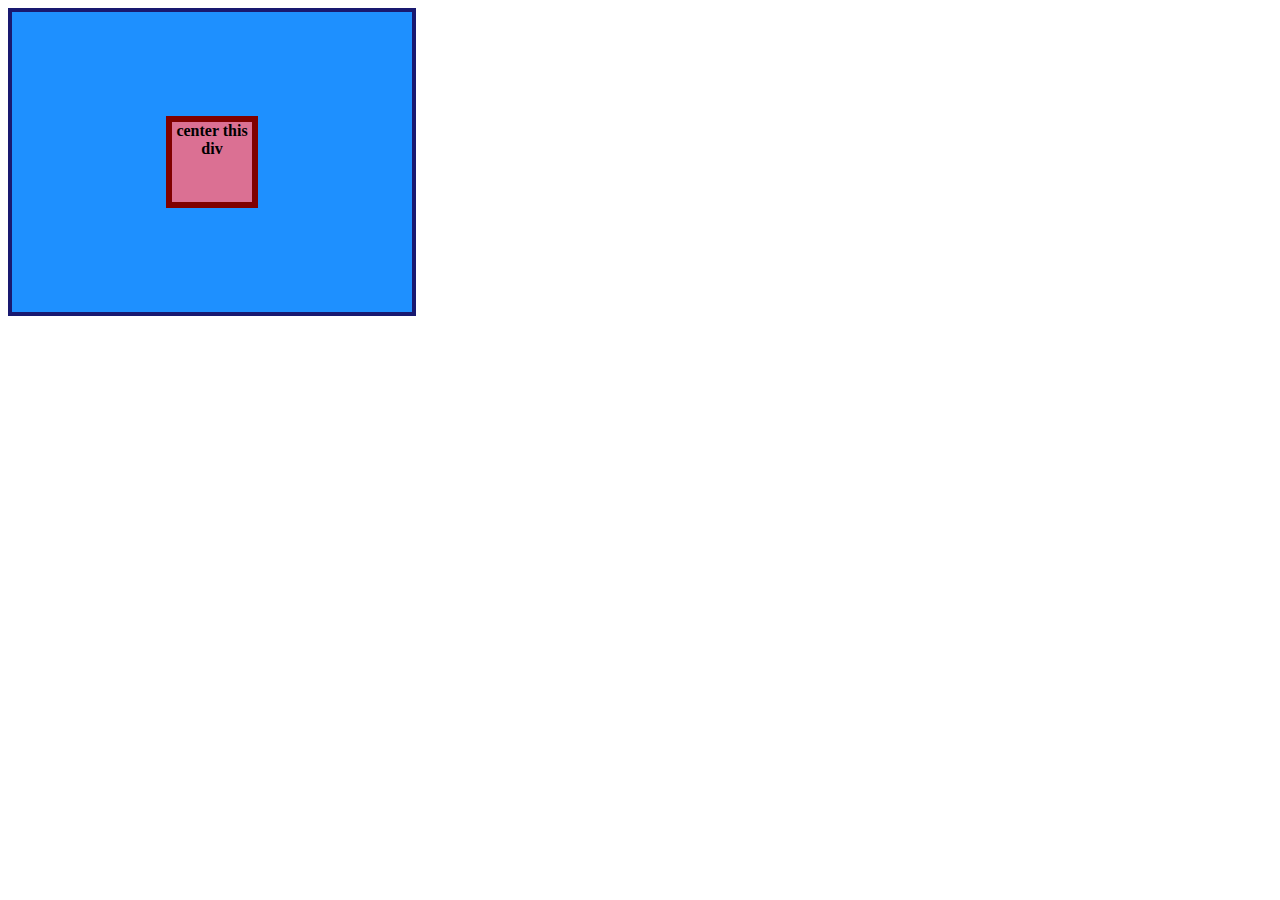
<file: 01-flex-center/index.html>
<!DOCTYPE html>
<html lang="en">

<head>
  <meta charset="UTF-8">
  <meta http-equiv="X-UA-Compatible" content="IE=edge">
  <meta name="viewport" content="width=device-width, initial-scale=1.0">
  <title>CENTER THIS DIV</title>
  <link rel="stylesheet" href="styles.css">
</head>

<body>
  <div class="container">
    <div class="box">center this div</div>
  </div>
</body>

</html>
</file>
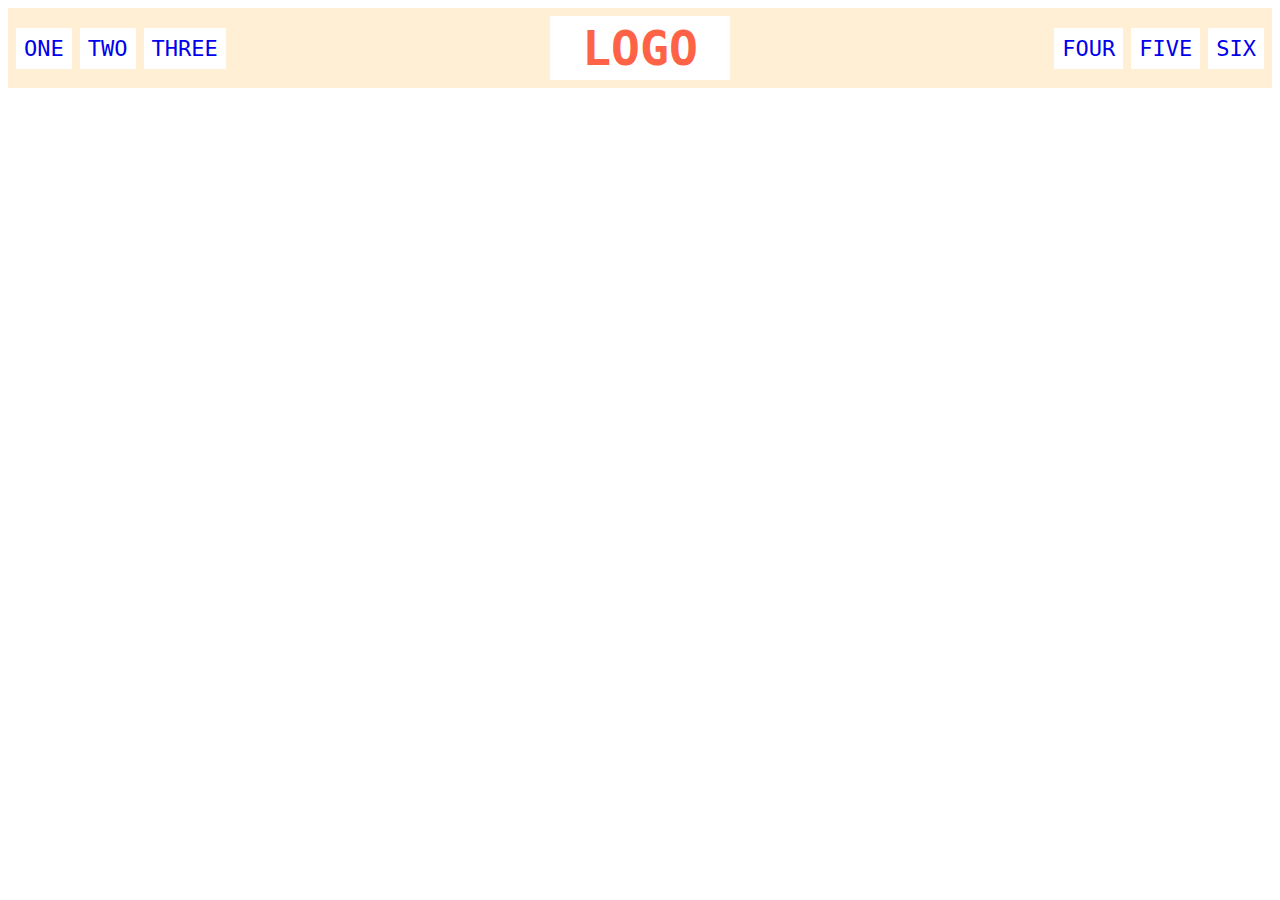
<file: 02-flex-header/index.html>
<!DOCTYPE html>
<html lang="en">

<head>
    <meta charset="UTF-8">
    <meta http-equiv="X-UA-Compatible" content="IE=edge">
    <meta name="viewport" content="width=device-width, initial-scale=1.0">
    <title>Flex Header</title>
    <link rel="stylesheet" href="styles.css">
</head>

<body>
    <div class="header">
        <div class="left-links">
            <ul>
                <li><a href="#">ONE</a></li>
                <li><a href="#">TWO</a></li>
                <li><a href="#">THREE</a></li>
            </ul>
        </div>
        <div class="logo">LOGO</div>
        <div class="right-links">
            <ul>
                <li><a href="#">FOUR</a></li>
                <li><a href="#">FIVE</a></li>
                <li><a href="#">SIX</a></li>
            </ul>
        </div>
    </div>
</body>

</html>
</file>
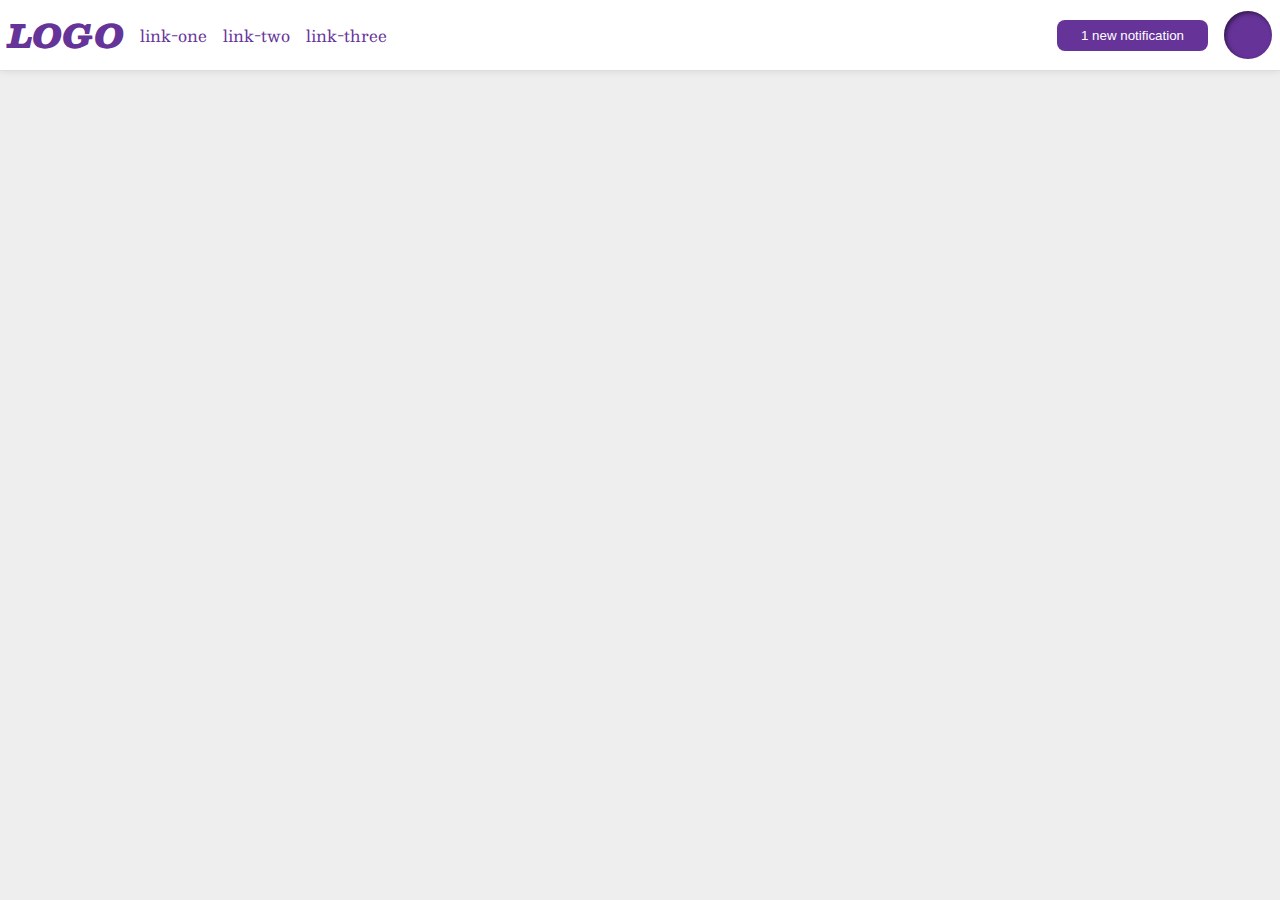
<file: 03-flex-header-2/index.html>
<!DOCTYPE html>
<html lang="en">

<head>
    <meta charset="UTF-8">
    <meta http-equiv="X-UA-Compatible" content="IE=edge">
    <meta name="viewport" content="width=device-width, initial-scale=1.0">
    <title>Flex Header 2</title>
    <link rel="stylesheet" href="styles.css">
</head>

<body>
    <div class="header">
        <div class="left">
            <div class="logo">
                LOGO
            </div>
            <ul class="links">
                <li><a href="google.com">link-one</a></li>
                <li><a href="google.com">link-two</a></li>
                <li><a href="google.com">link-three</a></li>
            </ul>
        </div>
        <div class="right">
            <button class="notifications">
                1 new notification
            </button>
            <div class="profile-image"></div>
        </div>
    </div>
</body>

</html>
</file>
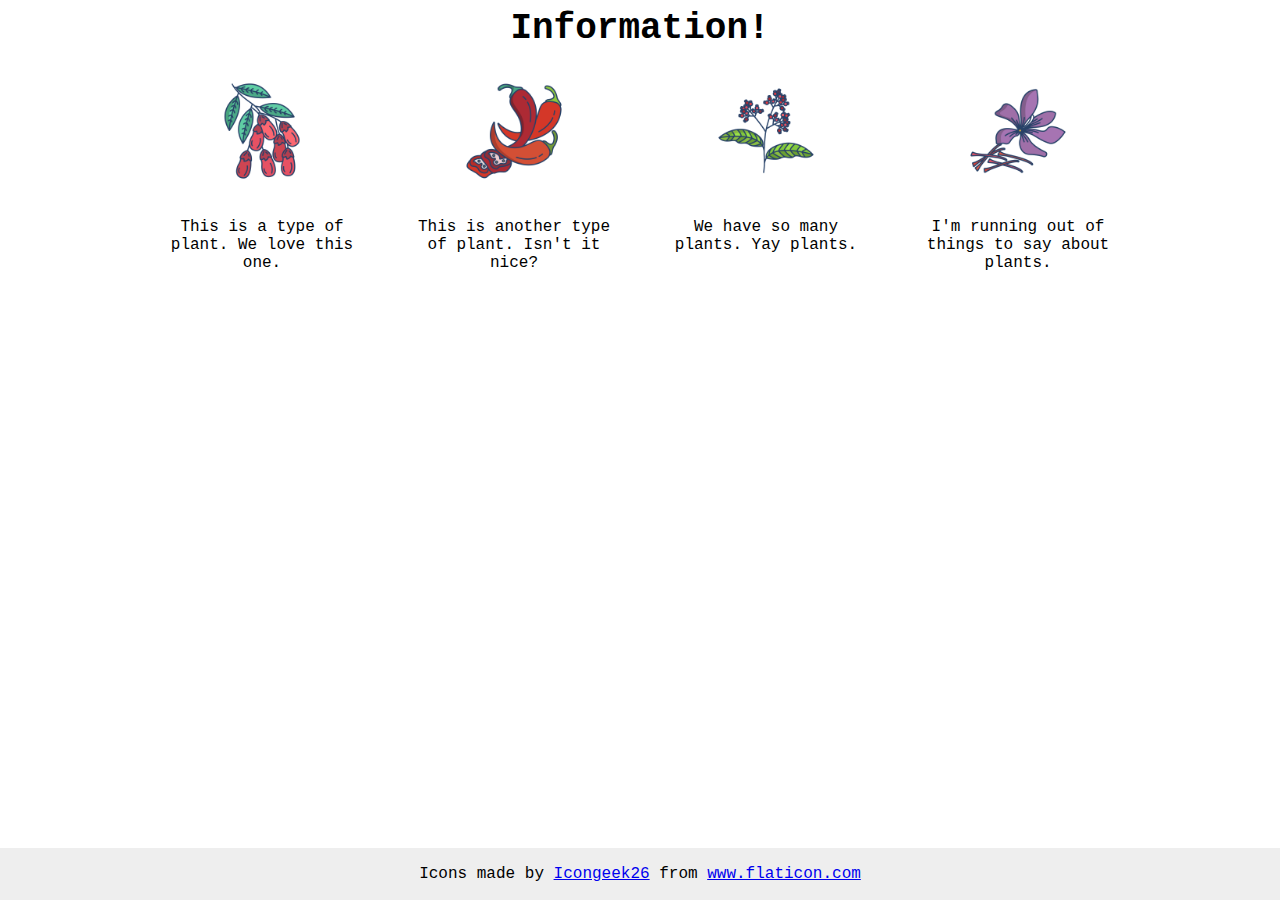
<file: 04-flex-information/index.html>
<!DOCTYPE html>
<html lang="en">

<head>
    <meta charset="UTF-8">
    <meta http-equiv="X-UA-Compatible" content="IE=edge">
    <meta name="viewport" content="width=device-width, initial-scale=1.0">
    <title>Information</title>
    <link rel="stylesheet" href="styles.css">
</head>

<body>
    <div class="title">Information!</div>

    <div class="container">
        <div class="info">
            <img src="./images/barberry.png" alt="barberry">
            <div class="text">This is a type of plant. We love this one.</div>
        </div>
        <div class="info">
            <img src="./images/chilli.png" alt="chili">
            <div class="text">This is another type of plant. Isn't it nice?</div>
        </div>
        <div class="info">
            <img src="./images/pepper.png" alt="pepper">
            <div class="text">We have so many plants. Yay plants.</div>
        </div>
        <div class="info">
            <img src="./images/saffron.png" alt="saffron">
            <div class="text">I'm running out of things to say about plants.</div>
        </div>
    </div>

    <!-- disregard this section, it's here to give attribution to the creator of these icons -->
    <div class="footer">
        <div>Icons made by <a href="https://www.flaticon.com/authors/icongeek26" title="Icongeek26">Icongeek26</a> from
            <a href="https://www.flaticon.com/" title="Flaticon">www.flaticon.com</a></div>
    </div>
</body>

</html>
</file>
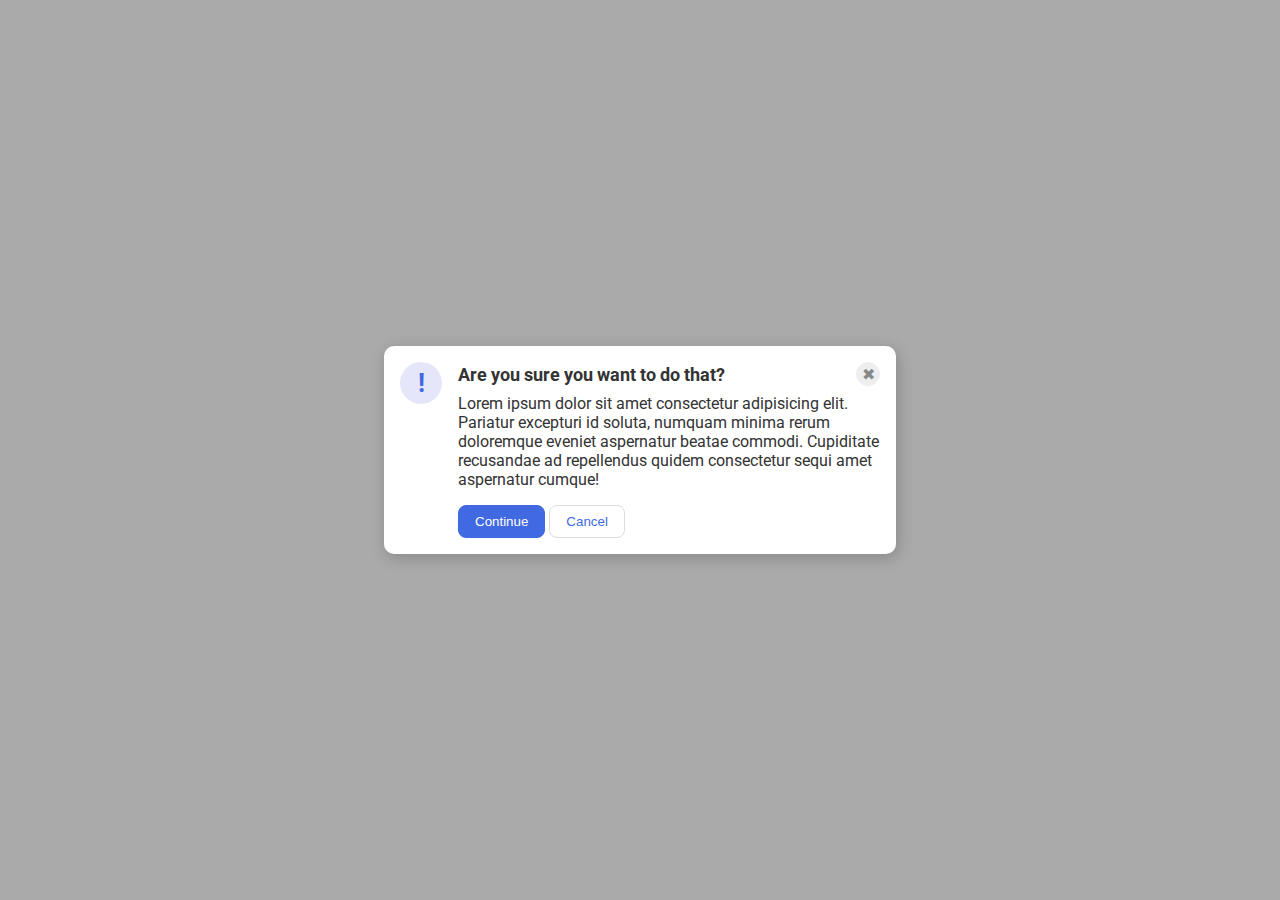
<file: 05-flex-modal/index.html>
<!DOCTYPE html>
<html lang="en">
  <head>
    <meta charset="UTF-8" />
    <meta http-equiv="X-UA-Compatible" content="IE=edge" />
    <meta name="viewport" content="width=device-width, initial-scale=1.0" />
    <link rel="stylesheet" href="styles.css" />
    <title>Modal</title>
  </head>
  <body>
    <div class="modal">
      <div class="icon">!</div>
      <!-- additional container used here -->
      <div class="container">
        <!-- header div was moved to encompass the close button as well -->
        <div class="header">
          Are you sure you want to do that?
          <button class="close-button">✖</button>
        </div>
        <div class="text">
          Lorem ipsum dolor sit amet consectetur adipisicing elit. Pariatur
          excepturi id soluta, numquam minima rerum doloremque eveniet
          aspernatur beatae commodi. Cupiditate recusandae ad repellendus quidem
          consectetur sequi amet aspernatur cumque!
        </div>
        <button class="continue">Continue</button>
        <button class="cancel">Cancel</button>
      </div>
    </div>
  </body>
</html>
</file>
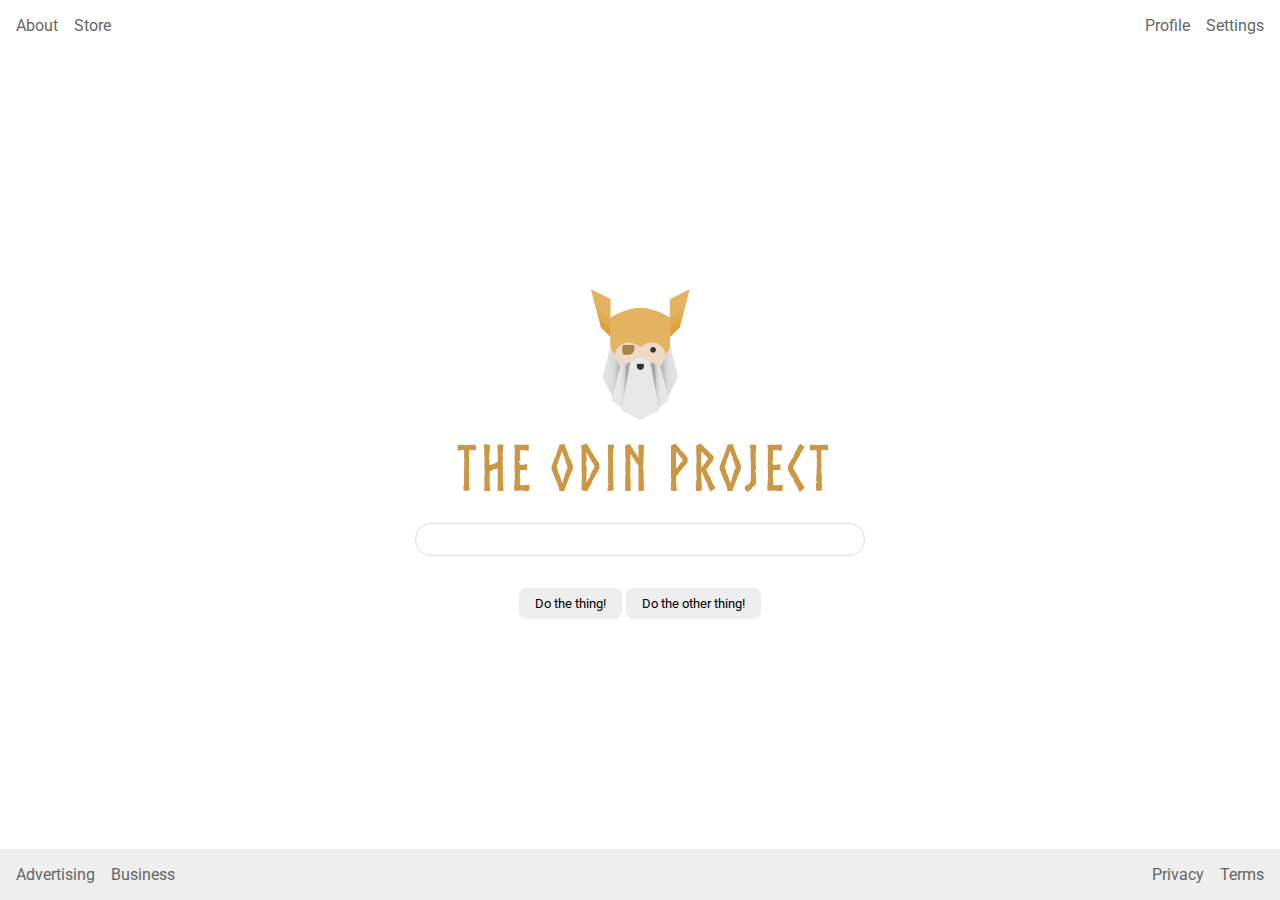
<file: 06-flex-layout/index.html>
<!DOCTYPE html>
<html lang="en">
  <head>
    <meta charset="UTF-8" />
    <meta http-equiv="X-UA-Compatible" content="IE=edge" />
    <meta name="viewport" content="width=device-width, initial-scale=1.0" />
    <title>LAYOUT</title>
    <link rel="stylesheet" href="styles.css" />
  </head>
  <body>
    <div class="header">
      <ul class="left-links">
        <li><a href="#">About</a></li>
        <li><a href="#">Store</a></li>
      </ul>
      <ul class="right-links">
        <li><a href="#">Profile</a></li>
        <li><a href="#">Settings</a></li>
      </ul>
    </div>
    <div class="content">
      <img
        src="logo.png"
        alt="Project logo. Represents odin with the project name."
      />
      <div class="input">
        <input type="text" />
      </div>
      <div class="buttons">
        <button>Do the thing!</button>
        <button>Do the other thing!</button>
      </div>
    </div>
    <div class="footer">
      <ul class="left-links">
        <li><a href="#">Advertising</a></li>
        <li><a href="#">Business</a></li>
      </ul>
      <ul class="right-links">
        <li><a href="#">Privacy</a></li>
        <li><a href="#">Terms</a></li>
      </ul>
    </div>
  </body>
</html>
</file>
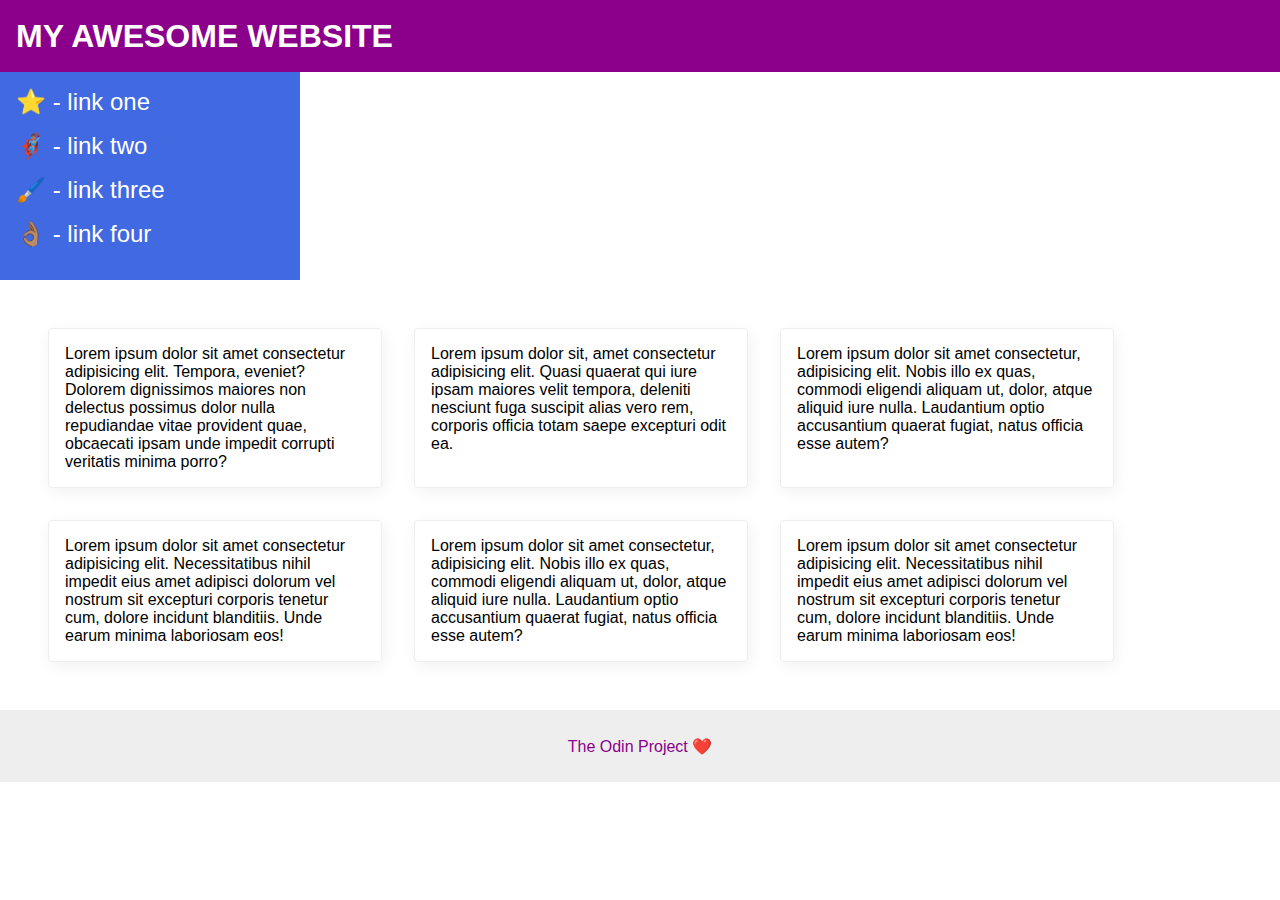
<file: 07-flex-layout-2/index.html>
<!DOCTYPE html>
<html lang="en">
  <head>
    <meta charset="UTF-8" />
    <meta http-equiv="X-UA-Compatible" content="IE=edge" />
    <meta name="viewport" content="width=device-width, initial-scale=1.0" />
    <title>The Holy Grail</title>
    <link rel="stylesheet" href="styles.css" />
  </head>
  <body>
    <div class="header">MY AWESOME WEBSITE</div>
    <div class="body">
      <div class="sidebar">
        <ul>
          <li><a href="#">⭐ - link one</a></li>
          <li><a href="#">🦸🏽‍♂️ - link two</a></li>
          <li><a href="#">🖌️ - link three</a></li>
          <li><a href="#">👌🏽 - link four</a></li>
        </ul>
      </div>
      <div class="container">
        <div class="card">
          Lorem ipsum dolor sit amet consectetur adipisicing elit. Tempora,
          eveniet? Dolorem dignissimos maiores non delectus possimus dolor nulla
          repudiandae vitae provident quae, obcaecati ipsam unde impedit
          corrupti veritatis minima porro?
        </div>
        <div class="card">
          Lorem ipsum dolor sit, amet consectetur adipisicing elit. Quasi
          quaerat qui iure ipsam maiores velit tempora, deleniti nesciunt fuga
          suscipit alias vero rem, corporis officia totam saepe excepturi odit
          ea.
        </div>
        <div class="card">
          Lorem ipsum dolor sit amet consectetur, adipisicing elit. Nobis illo
          ex quas, commodi eligendi aliquam ut, dolor, atque aliquid iure nulla.
          Laudantium optio accusantium quaerat fugiat, natus officia esse autem?
        </div>
        <div class="card">
          Lorem ipsum dolor sit amet consectetur adipisicing elit.
          Necessitatibus nihil impedit eius amet adipisci dolorum vel nostrum
          sit excepturi corporis tenetur cum, dolore incidunt blanditiis. Unde
          earum minima laboriosam eos!
        </div>
        <div class="card">
          Lorem ipsum dolor sit amet consectetur, adipisicing elit. Nobis illo
          ex quas, commodi eligendi aliquam ut, dolor, atque aliquid iure nulla.
          Laudantium optio accusantium quaerat fugiat, natus officia esse autem?
        </div>
        <div class="card">
          Lorem ipsum dolor sit amet consectetur adipisicing elit.
          Necessitatibus nihil impedit eius amet adipisci dolorum vel nostrum
          sit excepturi corporis tenetur cum, dolore incidunt blanditiis. Unde
          earum minima laboriosam eos!
        </div>
      </div>
    </div>
    <div class="footer">The Odin Project ❤️</div>
  </body>
</html>
</file>
<file: 01-flex-center/styles.css>
.container {
  background: dodgerblue;
  border: 4px solid midnightblue;
  width: 400px;
  height: 300px;
  display: flex;
  justify-content: center;
  align-items: center;
}

.box {
  background: palevioletred;
  font-weight: bold;
  text-align: center;
  border: 6px solid maroon;
  width: 80px;
  height: 80px;
}
</file>
<file: 02-flex-header/styles.css>
.header {
    font-family: monospace;
    background: papayawhip;
    display: flex;
    justify-content: space-between;
    padding: 8px;
    align-items: center;
}

.logo {
    font-size: 48px;
    font-weight: 900;
    color: tomato;
    background: white;
    padding: 4px 32px;
}

ul {
    /* this removes the dots on the list items*/
    list-style-type: none;
    display: flex;
    margin: 0;
    padding: 0;
    gap: 8px;
}

a {
    font-size: 22px;
    background: white;
    padding: 8px;
    /* this removes the line under the links */
    text-decoration: none;
}
</file>
<file: 03-flex-header-2/styles.css>
/* this is some magical font-importing.  
you'll learn about it later. */
@import url('https://fonts.googleapis.com/css2?family=Besley:ital,wght@0,400;1,900&display=swap');

body {
    margin: 0;
    background: #eee;
    font-family: Besley, serif;
}

.header {
    background: white;
    border-bottom: 1px solid #ddd;
    box-shadow: 0 0 8px rgba(0, 0, 0, .1);
    display: flex;
    justify-content: space-between;
    padding: 8px;
}

.profile-image {
    background: rebeccapurple;
    box-shadow: inset 2px 2px 4px rgba(0, 0, 0, .5);
    border-radius: 50%;
    width: 48px;
    height: 48px;
}

.logo {
    color: rebeccapurple;
    font-size: 32px;
    font-weight: 900;
    font-style: italic;
}

button {
    border: none;
    border-radius: 8px;
    background: rebeccapurple;
    color: white;
    padding: 8px 24px;
}

a {
    /* this removes the line under our links */
    text-decoration: none;
    color: rebeccapurple;
}

ul {
    list-style-type: none;
    display: flex;
    margin: 0;
    padding: 0;
    gap: 16px;
}

.left,
.right {
    display: flex;
    align-items: center;
    gap: 16px;
}
</file>
<file: 04-flex-information/styles.css>
body {
    font-family: 'Courier New', Courier, monospace;
    text-align: center;
}

img {
    width: 100px;
    height: 100px;
    margin-bottom: 32px;
}

.title {
    font-size: 36px;
    font-weight: 900;
    margin-bottom: 32px;
}


.container {
    display: flex;
    justify-content: center;
    gap: 52px;
}

.info {
    max-width: 200px;
}

/* do not edit this footer */
.footer {
    position: fixed;
    bottom: 0;
    left: 0;
    right: 0;
    height: 52px;
    display: flex;
    align-items: center;
    justify-content: center;
    background: #eee;
}
</file>
<file: 05-flex-modal/styles.css>
@import url("https://fonts.googleapis.com/css2?family=Roboto:wght@400;700&display=swap");

html,
body {
  height: 100%;
}

body {
  font-family: Roboto, sans-serif;
  margin: 0;
  background: #aaa;
  color: #333;
  /* I'll give you this one for free lol */
  display: flex;
  align-items: center;
  justify-content: center;
}

.modal {
  background: white;
  width: 480px;
  border-radius: 10px;
  box-shadow: 2px 4px 16px rgba(0, 0, 0, 0.2);
  display: flex;
  gap: 16px;
  padding: 16px;
}

.icon {
  color: royalblue;
  font-size: 26px;
  font-weight: 700;
  background: lavender;
  width: 42px;
  height: 42px;
  border-radius: 50%;
  display: flex;
  align-items: center;
  justify-content: center;
  flex-shrink: 0;
}

.close-button {
  background: #eee;
  border-radius: 50%;
  color: #888;
  font-weight: 400;
  font-size: 16px;
  height: 24px;
  width: 24px;
  display: flex;
  align-items: center;
  justify-content: center;
  border: 1px solid #eee;
  padding: 0;
}

button {
  cursor: pointer;
  padding: 8px 16px;
  border-radius: 8px;
}

button.continue {
  background: royalblue;
  border: 1px solid royalblue;
  color: white;
}

button.cancel {
  background: white;
  border: 1px solid #ddd;
  color: royalblue;
}

.header {
  display: flex;
  align-items: center;
  justify-content: space-between;
  font-size: 18px;
  font-weight: 700;
  margin-bottom: 8px;
}

.text {
  margin-bottom: 16px;
}
</file>
<file: 06-flex-layout/styles.css>
@import url("https://fonts.googleapis.com/css2?family=Roboto:wght@400;700&display=swap");

body {
  height: 100vh;
  margin: 0;
  overflow: hidden;
  font-family: Roboto, sans-serif;
  display: flex;
  flex-direction: column;
}

img {
  width: 600px;
}

button {
  font-family: Roboto, sans-serif;
  border: none;
  border-radius: 8px;
  background: #eee;
  padding: 8px 16px;
}

input {
  border: 1px solid #ddd;
  border-radius: 16px;
  padding: 8px 24px;
  width: 400px;
  margin-bottom: 16px;
}

.content {
  flex: 1;
  display: flex;
  align-items: center;
  justify-content: center;
  flex-direction: column;
  gap: 16px;
}

a {
  color: #666;
  text-decoration: none;
}

.header,
.footer {
  display: flex;
  justify-content: space-between;
  padding: 16px;
}

.footer {
  background: #eee;
}

ul {
  display: flex;
  list-style: none;
  margin: 0;
  padding: 0;
  gap: 16px;
}
</file>
<file: 07-flex-layout-2/styles.css>
body {
  font-family: -apple-system, BlinkMacSystemFont, "Segoe UI", Roboto, Oxygen,
    Ubuntu, Cantarell, "Open Sans", "Helvetica Neue", sans-serif;
  margin: 0;
  min-height: 100vh;
  display: flex;
  flex-direction: column;
  flex: 1;
  display: flex;
}

.header {
  height: 72px;
  background: darkmagenta;
  color: white;
  display: flex;
  align-items: center;
  padding: 0 16px;
  font-size: 32px;
  font-weight: 900;
}

.footer {
  height: 72px;
  background: #eee;
  color: darkmagenta;
}

.sidebar {
  width: 300px;
  background: royalblue;
  box-sizing: border-box;
  flex-shrink: 0;
  padding: 16px;
}

.card {
  border: 1px solid #eee;
  box-shadow: 2px 4px 16px rgba(0, 0, 0, 0.06);
  border-radius: 4px;
}

ul {
  list-style-type: none;
  margin: 0;
  padding: 0;
}

li {
  margin-bottom: 16px;
}

a {
  color: white;
  text-decoration: none;
  font-size: 24px;
}

.container {
  padding: 32px;
  display: flex;
  flex-wrap: wrap;
}

.card {
  padding: 16px;
  margin: 16px;
  width: 300px;
}

.footer {
  display: flex;
  align-items: center;
  justify-content: center;
}
</file>
